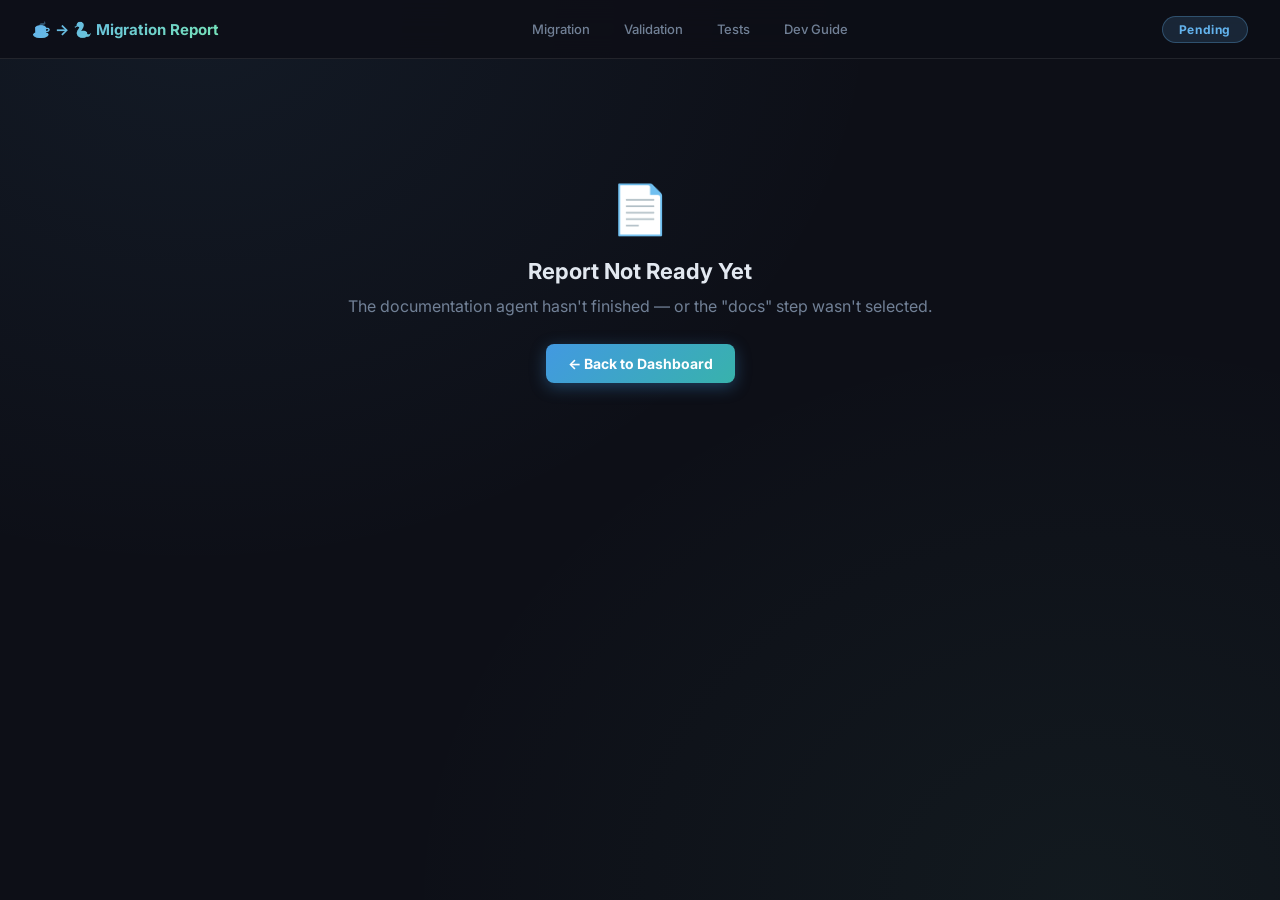
<file: web/templates/report.html>
<!DOCTYPE html>
<html lang="en">
<head>
  <meta charset="UTF-8">
  <meta name="viewport" content="width=device-width, initial-scale=1.0">
  <title>Migration Report — Loading…</title>
  <link rel="preconnect" href="https://fonts.googleapis.com">
  <link href="https://fonts.googleapis.com/css2?family=Inter:wght@300;400;500;600;700;800&family=JetBrains+Mono:wght@400;500&display=swap" rel="stylesheet">
  <style>
    /* ── Reset ─────────────────────────────── */
    *, *::before, *::after { box-sizing: border-box; margin: 0; padding: 0; }

    :root {
      --bg:        #0d0f17;
      --bg-card:   rgba(255,255,255,0.04);
      --border:    rgba(255,255,255,0.09);
      --accent:    #63b3ed;
      --accent2:   #76e3b8;
      --accent3:   #f6ad55;
      --text:      #e2e8f0;
      --muted:     #718096;
      --success:   #68d391;
      --danger:    #fc8181;
      --warning:   #f6ad55;
      --purple:    #b794f4;
    }

    body {
      font-family: 'Inter', sans-serif;
      background: var(--bg);
      color: var(--text);
      min-height: 100vh;
      background-image:
        radial-gradient(ellipse at 15% 0%, rgba(99,179,237,0.07) 0%, transparent 45%),
        radial-gradient(ellipse at 85% 100%, rgba(118,227,184,0.05) 0%, transparent 45%);
    }

    /* ── Top Nav ─────────────────────────────── */
    .topbar {
      position: sticky;
      top: 0;
      z-index: 100;
      background: rgba(13,15,23,0.85);
      backdrop-filter: blur(16px);
      border-bottom: 1px solid var(--border);
      padding: 14px 32px;
      display: flex;
      align-items: center;
      justify-content: space-between;
      gap: 24px;
    }

    .topbar-brand {
      font-size: 15px;
      font-weight: 700;
      background: linear-gradient(135deg, var(--accent), var(--accent2));
      -webkit-background-clip: text;
      -webkit-text-fill-color: transparent;
      background-clip: text;
      white-space: nowrap;
    }

    .topbar-nav {
      display: flex;
      gap: 4px;
      flex-wrap: wrap;
    }

    .topbar-nav a {
      padding: 6px 14px;
      border-radius: 6px;
      font-size: 13px;
      font-weight: 500;
      color: var(--muted);
      text-decoration: none;
      border: 1px solid transparent;
      transition: all 0.2s;
    }

    .topbar-nav a:hover {
      color: var(--accent);
      border-color: rgba(99,179,237,0.3);
      background: rgba(99,179,237,0.05);
    }

    .topbar-badge {
      padding: 5px 16px;
      border-radius: 20px;
      font-size: 12px;
      font-weight: 700;
      letter-spacing: 0.05em;
      white-space: nowrap;
    }

    .badge-pass   { background: rgba(104,211,145,0.15); color: var(--success); border: 1px solid rgba(104,211,145,0.3); }
    .badge-review { background: rgba(246,173,85,0.15);  color: var(--warning); border: 1px solid rgba(246,173,85,0.3); }
    .badge-fail   { background: rgba(252,129,129,0.15); color: var(--danger);  border: 1px solid rgba(252,129,129,0.3); }
    .badge-info   { background: rgba(99,179,237,0.15);  color: var(--accent);  border: 1px solid rgba(99,179,237,0.3); }

    /* ── Layout ─────────────────────────────── */
    .page {
      max-width: 1020px;
      margin: 0 auto;
      padding: 40px 24px 80px;
    }

    /* ── Score Hero ─────────────────────────── */
    .score-hero {
      display: grid;
      grid-template-columns: 1fr auto;
      align-items: center;
      gap: 32px;
      background: var(--bg-card);
      border: 1px solid var(--border);
      border-radius: 16px;
      padding: 32px;
      margin-bottom: 32px;
      backdrop-filter: blur(10px);
    }

    .score-repo {
      font-size: 13px;
      color: var(--muted);
      margin-bottom: 6px;
    }

    .score-repo a { color: var(--accent); text-decoration: none; }
    .score-repo a:hover { text-decoration: underline; }

    .score-title {
      font-size: 26px;
      font-weight: 800;
      background: linear-gradient(135deg, var(--accent), var(--accent2));
      -webkit-background-clip: text;
      -webkit-text-fill-color: transparent;
      background-clip: text;
      line-height: 1.2;
    }

    .score-circle {
      width: 110px;
      height: 110px;
      border-radius: 50%;
      display: flex;
      flex-direction: column;
      align-items: center;
      justify-content: center;
      border: 3px solid var(--border);
      background: rgba(99,179,237,0.06);
      flex-shrink: 0;
    }

    .score-number {
      font-size: 32px;
      font-weight: 800;
      background: linear-gradient(135deg, var(--accent), var(--accent2));
      -webkit-background-clip: text;
      -webkit-text-fill-color: transparent;
      background-clip: text;
      line-height: 1;
    }

    .score-label {
      font-size: 11px;
      color: var(--muted);
      text-transform: uppercase;
      letter-spacing: 0.06em;
    }

    /* ── Stat Row ───────────────────────────── */
    .stat-row {
      display: grid;
      grid-template-columns: repeat(auto-fit, minmax(130px, 1fr));
      gap: 12px;
      margin-bottom: 32px;
    }

    .stat-card {
      background: var(--bg-card);
      border: 1px solid var(--border);
      border-radius: 12px;
      padding: 18px;
      text-align: center;
    }

    .stat-value {
      font-size: 28px;
      font-weight: 800;
      display: block;
      line-height: 1;
      margin-bottom: 6px;
    }

    .stat-value.blue   { color: var(--accent); }
    .stat-value.green  { color: var(--success); }
    .stat-value.orange { color: var(--warning); }
    .stat-value.red    { color: var(--danger); }
    .stat-value.purple { color: var(--purple); }

    .stat-name {
      font-size: 11px;
      font-weight: 500;
      color: var(--muted);
      text-transform: uppercase;
      letter-spacing: 0.08em;
    }

    /* ── Section ────────────────────────────── */
    .section {
      margin-bottom: 48px;
      scroll-margin-top: 80px;
    }

    .section-header {
      display: flex;
      align-items: center;
      gap: 10px;
      margin-bottom: 20px;
      padding-bottom: 14px;
      border-bottom: 1px solid var(--border);
    }

    .section-icon { font-size: 22px; }

    .section-title {
      font-size: 18px;
      font-weight: 700;
      color: var(--text);
    }

    /* ── Markdown content ───────────────────── */
    .content-panel {
      background: var(--bg-card);
      border: 1px solid var(--border);
      border-radius: 12px;
      padding: 28px 32px;
      line-height: 1.75;
      backdrop-filter: blur(8px);
    }

    .content-panel h1, .content-panel h2, .content-panel h3 {
      color: var(--text);
      font-weight: 700;
      margin: 24px 0 10px;
      line-height: 1.3;
    }

    .content-panel h1 { font-size: 22px; }
    .content-panel h2 { font-size: 18px; color: var(--accent); }
    .content-panel h3 { font-size: 15px; color: var(--accent2); }

    .content-panel p { color: #a0aec0; margin: 8px 0; }

    .content-panel table {
      width: 100%;
      border-collapse: collapse;
      margin: 16px 0;
      font-size: 13.5px;
    }

    .content-panel th {
      background: rgba(99,179,237,0.1);
      color: var(--accent);
      font-weight: 600;
      padding: 10px 14px;
      text-align: left;
      border-bottom: 1px solid var(--border);
      font-size: 12px;
      text-transform: uppercase;
      letter-spacing: 0.05em;
    }

    .content-panel td {
      padding: 10px 14px;
      color: #a0aec0;
      border-bottom: 1px solid rgba(255,255,255,0.04);
    }

    .content-panel tr:last-child td { border-bottom: none; }
    .content-panel tr:hover td { background: rgba(255,255,255,0.02); }

    .content-panel pre {
      background: #080b11;
      border: 1px solid rgba(255,255,255,0.06);
      border-radius: 8px;
      padding: 16px;
      overflow-x: auto;
      margin: 12px 0;
      font-family: 'JetBrains Mono', monospace;
      font-size: 12.5px;
      line-height: 1.6;
    }

    .content-panel code {
      font-family: 'JetBrains Mono', monospace;
      font-size: 12.5px;
      background: rgba(99,179,237,0.1);
      color: var(--accent);
      padding: 2px 6px;
      border-radius: 4px;
    }

    .content-panel pre code {
      background: none;
      color: #d4d4d4;
      padding: 0;
    }

    .content-panel blockquote {
      border-left: 3px solid var(--warning);
      padding: 10px 16px;
      margin: 12px 0;
      background: rgba(246,173,85,0.06);
      border-radius: 0 6px 6px 0;
      color: #d4a855;
    }

    .content-panel ul, .content-panel ol {
      padding-left: 24px;
      color: #a0aec0;
    }

    .content-panel li { margin: 4px 0; }

    .content-panel strong { color: var(--text); font-weight: 600; }

    /* ── Mismatch cards ─────────────────────── */
    .mismatch-list { display: flex; flex-direction: column; gap: 12px; }

    .mismatch-card {
      border: 1px solid var(--border);
      border-radius: 10px;
      padding: 16px 20px;
      background: rgba(255,255,255,0.02);
    }

    .mismatch-card.Critical { border-left: 3px solid var(--danger); }
    .mismatch-card.Medium   { border-left: 3px solid var(--warning); }
    .mismatch-card.Low      { border-left: 3px solid var(--muted); }

    .mismatch-header {
      display: flex;
      align-items: center;
      gap: 10px;
      margin-bottom: 10px;
    }

    .severity-pill {
      font-size: 11px;
      font-weight: 700;
      padding: 3px 10px;
      border-radius: 20px;
      text-transform: uppercase;
      letter-spacing: 0.04em;
    }

    .severity-pill.Critical { background: rgba(252,129,129,0.15); color: var(--danger); }
    .severity-pill.Medium   { background: rgba(246,173,85,0.15); color: var(--warning); }
    .severity-pill.Low      { background: rgba(113,128,150,0.2); color: var(--muted); }

    .mismatch-location { font-size: 13px; font-weight: 600; color: var(--text); flex: 1; }

    .mismatch-body { display: grid; grid-template-columns: 1fr 1fr; gap: 14px; font-size: 13px; }
    .mismatch-field label { font-size: 11px; color: var(--muted); text-transform: uppercase; letter-spacing: 0.06em; margin-bottom: 3px; display: block; }
    .mismatch-field p { color: #a0aec0; }
    .mismatch-rec { margin-top: 10px; padding: 10px 12px; background: rgba(118,227,184,0.05); border-radius: 6px; font-size: 13px; color: var(--accent2); }

    /* ── Empty state ────────────────────────── */
    .empty { text-align: center; padding: 48px; color: var(--muted); font-size: 14px; }
    .empty .empty-icon { font-size: 36px; margin-bottom: 12px; }

    /* ── Responsive ─────────────────────────── */
    @media (max-width: 680px) {
      .score-hero { grid-template-columns: 1fr; }
      .score-circle { margin: 0 auto; }
      .mismatch-body { grid-template-columns: 1fr; }
      .topbar-nav { display: none; }
    }
  </style>
</head>
<body>

<!-- ── Top Bar ── -->
<nav class="topbar">
  <span class="topbar-brand">☕ → 🐍 Migration Report</span>
  <div class="topbar-nav">
    <a href="#migration">Migration</a>
    <a href="#validation">Validation</a>
    <a href="#tests">Tests</a>
    <a href="#devguide">Dev Guide</a>
  </div>
  <span id="topbar_badge" class="topbar-badge badge-info">Loading…</span>
</nav>

<!-- ── Page ── -->
<div class="page" id="page_content">
  <div style="text-align:center; padding: 80px 24px; color: #4a5568;">
    <div style="font-size:40px; margin-bottom:16px;">⏳</div>
    <p>Loading report…</p>
  </div>
</div>

<script>
/**
 * This page is served at /report/<job_id> by the FastAPI server.
 * It tries to fetch the pre-generated full_report.html and inlines it,
 * then post-processes it with highlighting and stat cards.
 * If the inline HTML is already provided (doc_agent bakes it), it renders directly.
 */
(function () {
  // The server injects the full report HTML as a script var when it exists,
  // otherwise we show the structured iframe fallback.

  const jobId = window.location.pathname.split('/').pop();

  // Check if server already returned the baked HTML (non-empty body from FastAPI)
  // If so, the HTMLResponse has already replaced this entire page — we only
  // reach this script when the report isn't ready yet.
  document.getElementById('page_content').innerHTML = `
    <div style="text-align:center; padding:80px 24px;">
      <div style="font-size:48px; margin-bottom:20px;">📄</div>
      <h2 style="font-size:22px; font-weight:700; color:#e2e8f0; margin-bottom:12px;">Report Not Ready Yet</h2>
      <p style="color:#718096; margin-bottom:28px;">The documentation agent hasn't finished — or the "docs" step wasn't selected.</p>
      <a href="/" style="
        display:inline-flex; align-items:center; gap:8px;
        padding:11px 22px; border-radius:8px;
        background:linear-gradient(135deg,#4299e1,#38b2ac);
        color:#fff; font-weight:700; font-size:14px; text-decoration:none;
        box-shadow:0 4px 16px rgba(66,153,225,0.35);">
        ← Back to Dashboard
      </a>
    </div>`;

  document.getElementById('topbar_badge').textContent = 'Pending';
  document.title = 'Migration Report — Not Ready';
})();
</script>
</body>
</html>
</file>
